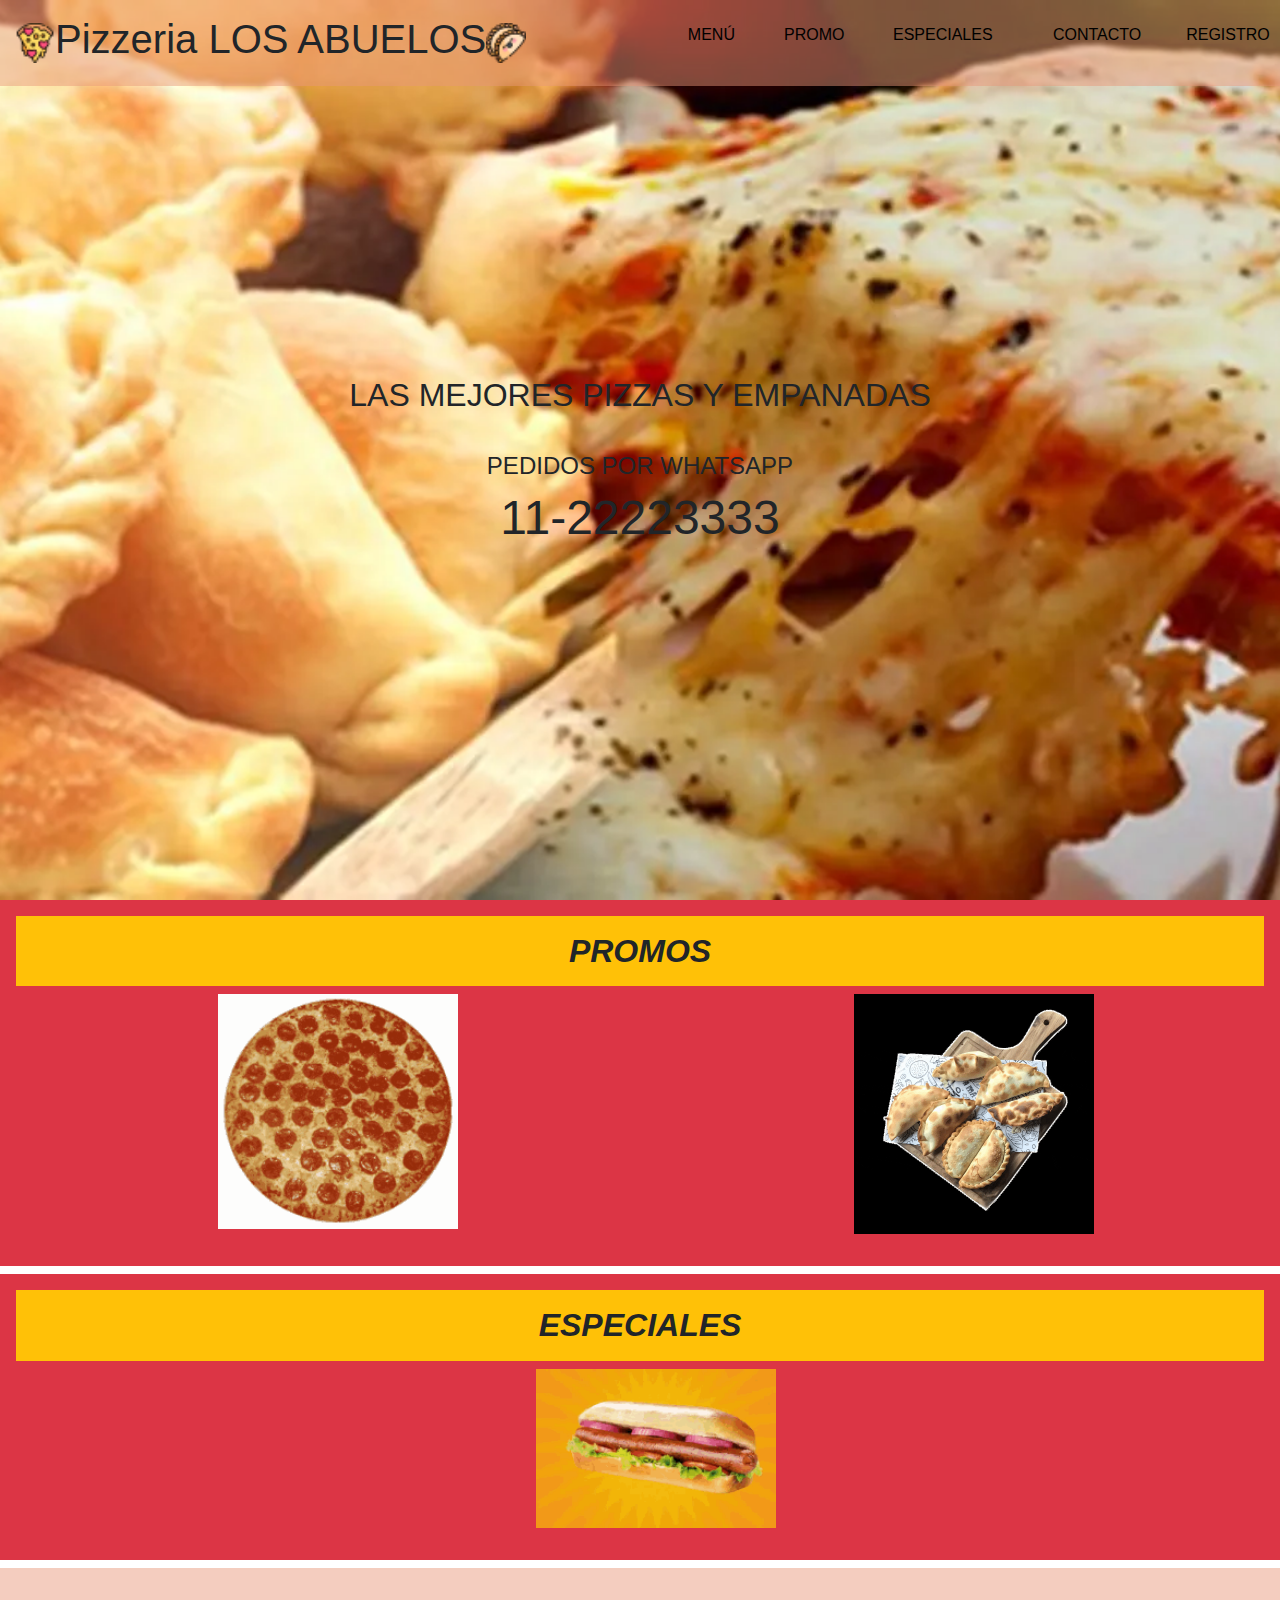
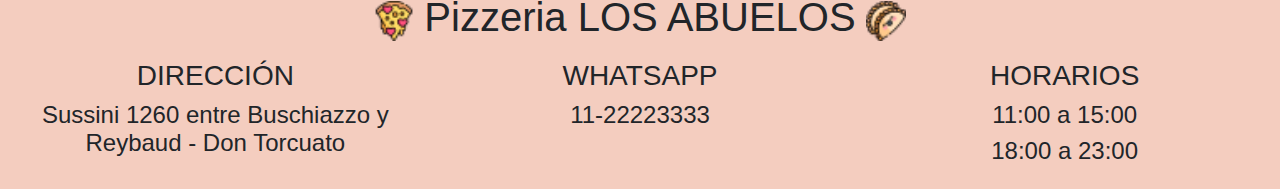
<file: index.html>
<!DOCTYPE html>
<html lang="en">

<head>
    <meta charset="UTF-8">
    <meta http-equiv="X-UA-Compatible" content="IE=edge">
    <meta name="viewport" content="width=device-width, initial-scale=1.0">
    <link rel="stylesheet" href="./css/bootstrap.min.css">
    <link rel="stylesheet" href="./css/styles.css">
    <title>inicio</title>
</head>

<body class="fuente-body">

    <header class="header">

        <div class="header__logo">
            <img src="./assets/pizzalogo.png" alt="logo de pizza">
            <h1 class="header__title">Pizzeria LOS ABUELOS</h1>
            <img src="./assets/empanadalogo.png" alt="logo de empanada">
        </div>
        <nav class="header__nav">
            <ul class="row">
                <li class="col-4 col-md-2 text-center"><a class="boton2" href="./pages/menu.html">MENÚ</a></li>
                <li class="col-4 col-md-2 text-center"><a class="boton2" href="./pages/promo.html">PROMO</a></li>
                <li class="col-4 col-md-3 text-center"><a class="boton2" class="boton1"
                        href="./pages/especiales.html">ESPECIALES</a>
                </li>
                <li class="col-6 col-md-3 text-center"><a class="boton2" href="./pages/contacto.html">CONTACTO</a></li>
                <li class="col-6 col-md-2 text-center"><a class="boton2" href="./pages/registro.html">REGISTRO</a></li>
            </ul>
        </nav>

    </header>



    <main>
        <section class="hero">
            <div class="hero__text">
                <h2>LAS MEJORES PIZZAS Y EMPANADAS</h2>
                <h3>PEDIDOS POR WHATSAPP</h3>
                <h4>11-22223333</h4>

            </div>
        </section>
        <section>

            <article class="p-3 mb-2 bg-danger">
                <div>
                    <h2 class="text-center p-3 mb-2 bg-warning text-dark fs-2 fw-bold fst-italic">PROMOS</h2>
                    <div class="row">

                        <div class="col-12 col-md-6">
                            <nav>
                                <ul>
                                    <li>
                                        <a href="./pages/menu.html"><img class="img-main" src="./assets/pizza.gif"
                                                alt="pizza"></a>
                                    </li>
                                </ul>
                            </nav>
                        </div>

                        <div class="col-12 col-md-6">
                            <nav>
                                <ul>
                                    <li>
                                        <a href="./pages/menu.html"><img class="img-main" src="./assets/empanadas.gif"
                                                alt="empanadas"></a>
                                    </li>
                                </ul>
                            </nav>
                        </div>

                    </div>
                </div>

            </article>

            <article class="p-3 mb-2 bg-danger">
                <div>
                    <h2 class="text-center p-3 mb-2 bg-warning text-darkfs-2 fw-bold fst-italic ">ESPECIALES</h2>
                    <nav>
                        <ul>
                            <li>
                                <a href="./pages/especiales.html"><img class="img-main" src="./assets/milanesa.gif"
                                        alt="promo"></a>
                            </li>
                        </ul>
                    </nav>
                </div>
            </article>
        </section>
    </main>
    <footer class="footer">
        <div class="footer__logo">
            <img src="./assets/pizzalogo.png" alt="logo de pizza">
            <h1 class="footer__title">Pizzeria LOS ABUELOS</h1>
            <img src="./assets/empanadalogo.png" alt="logo de empanada">
        </div>

        <div class="row">
            <div class="col-12 col-md-4 text-center">
                <span>
                    <h3>DIRECCIÓN</h3>
                </span>
                <span>
                    <h4>Sussini 1260 entre Buschiazzo y Reybaud - Don Torcuato</h4>
                </span>
            </div>

            <div class="col-12 col-md-4 text-center">
                <span>
                    <h3 class="texto-negro">WHATSAPP</h3>
                </span>
                <span>
                    <h4 class="texto-negro2">11-22223333</h4>
                </span>
            </div>

            <div class="col-12 col-md-4 text-center">
                <span>
                    <h3 class="texto-negro">HORARIOS</h3>
                </span>
                <span>
                    <h4 class="texto-negro2">11:00 a 15:00</h4>
                    <h4 class="texto-negro2">18:00 a 23:00</h4>
                </span>
            </div>
        </div>
    </footer>

    <script src="./js/bootstrap.bundle.min.js"></script>
</body>

</html>
</file>
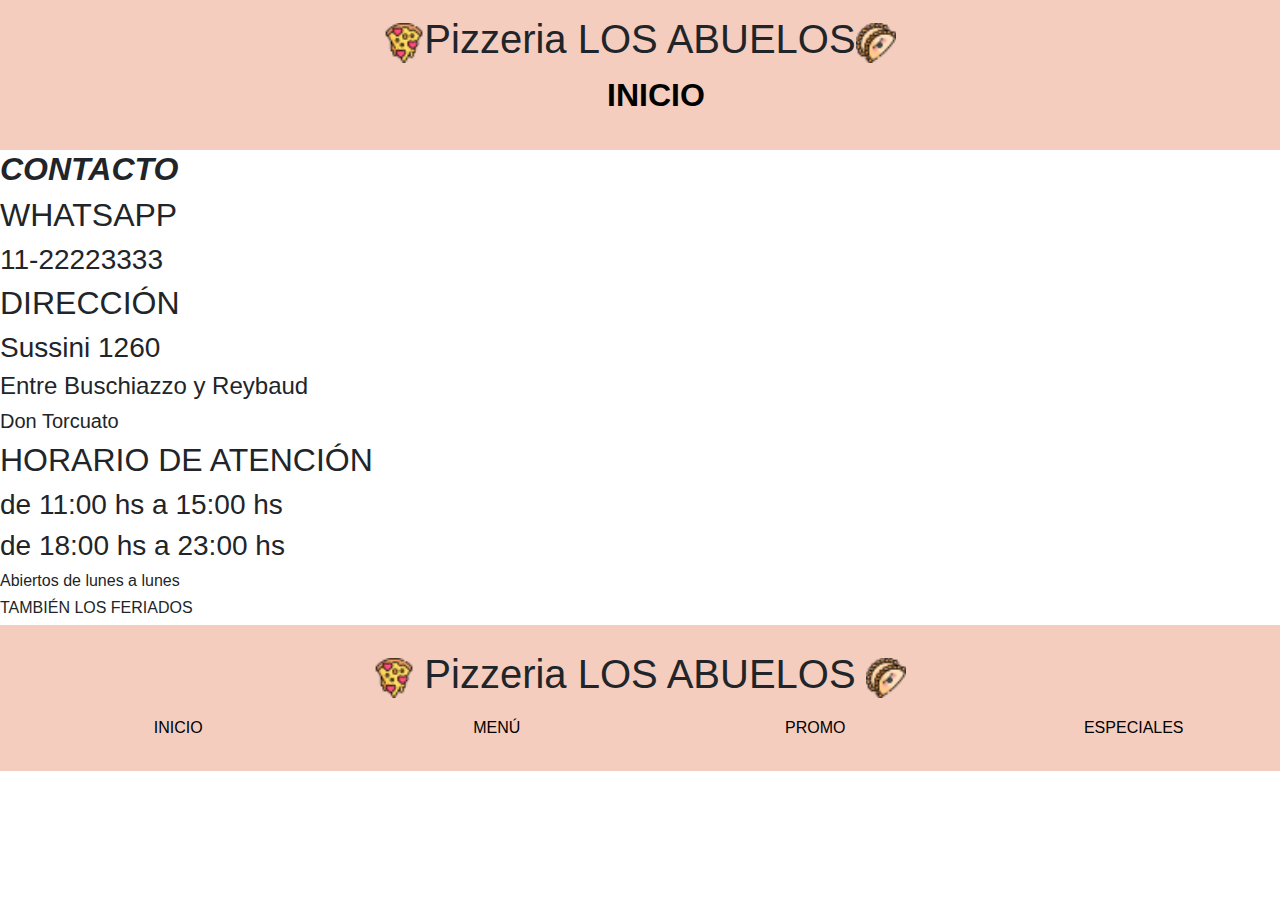
<file: pages/contacto.html>
<!DOCTYPE html>
<html lang="en">

<head>
    <meta charset="UTF-8">
    <meta http-equiv="X-UA-Compatible" content="IE=edge">
    <meta name="viewport" content="width=device-width, initial-scale=1.0">
    <link rel="stylesheet" href="../css/bootstrap.min.css">
    <link rel="stylesheet" href="../css/styles.css">
    <title>contacto</title>
</head>

<body>

    <header class="header2">

        <div class="header__logo">
            <img src="../assets/pizzalogo.png" alt="logo de pizza">
            <h1 class="header__title">Pizzeria LOS ABUELOS</h1>
            <img src="../assets/empanadalogo.png" alt="logo de empanada">
        </div>

        <nav>
            <ul>
                <li class="text-center fs-2 fw-bold">
                    <a class="boton2" href="../index.html">INICIO</a>
                </li>
            </ul>
        </nav>
    </header>



    <div>
        <h2 class="fs-2 fw-bold fst-italic">CONTACTO</h2>
    </div>

    <section>

        <main>

            <article>
                <div>
                    <h2>WHATSAPP</h2>
                </div>

                <div>
                    <h3>11-22223333</h3>
                </div>
            </article>

            <article>
                <div>
                    <h2>DIRECCIÓN</h2>
                </div>

                <div>
                    <h3>Sussini 1260</h3>
                    <h4>Entre Buschiazzo y Reybaud</h4>
                    <h5>Don Torcuato</h5>
                </div>
            </article>

            <article>
                <div>
                    <h2>HORARIO DE ATENCIÓN</h2>
                </div>

                <div>
                    <h3>de 11:00 hs a 15:00 hs</h3>
                    <h3>de 18:00 hs a 23:00 hs</h3>
                </div>
            </article>
    </section>

    <span>
        <h6 class="texto-negro">Abiertos de lunes a lunes</h6>
        <h6 class="texto-negro3">TAMBIÉN LOS FERIADOS</h6>
    </span>

    </main>

    <footer class="footer">
        <div class="footer__logo">
            <img src="../assets/pizzalogo.png" alt="logo de pizza">
            <h1 class="footer__title">Pizzeria LOS ABUELOS</h1>
            <img src="../assets/empanadalogo.png" alt="logo de empanada">
        </div>

        <div class="row">
            <div class="col-12 col-md-3 text-center">
                <nav>
                    <ul>
                        <li>
                            <a class="boton2" href="../index.html">INICIO</a>
                        </li>
                    </ul>
                </nav>
            </div>

            <div class="col-12 col-md-3 text-center">
                <nav>
                    <ul>
                        <li>
                            <a class="boton2" href="../pages/menu.html">MENÚ</a>
                        </li>
                    </ul>
                </nav>
            </div>

            <div class="col-12 col-md-3 text-center">
                <nav>
                    <ul>
                        <li>
                            <a class="boton2" href="../pages/promo.html">PROMO</a>
                        </li>
                    </ul>
                </nav>
            </div>

            <div class="col-12 col-md-3 text-center">
                <nav>
                    <ul>
                        <li>
                            <a class="boton2" href="../pages/especiales.html">ESPECIALES</a>
                        </li>
                    </ul>
                </nav>
            </div>
        </div>


    </footer>


    <script src="../js/bootstrap.bundle.min.js"></script>
</body>

</html>
</file>
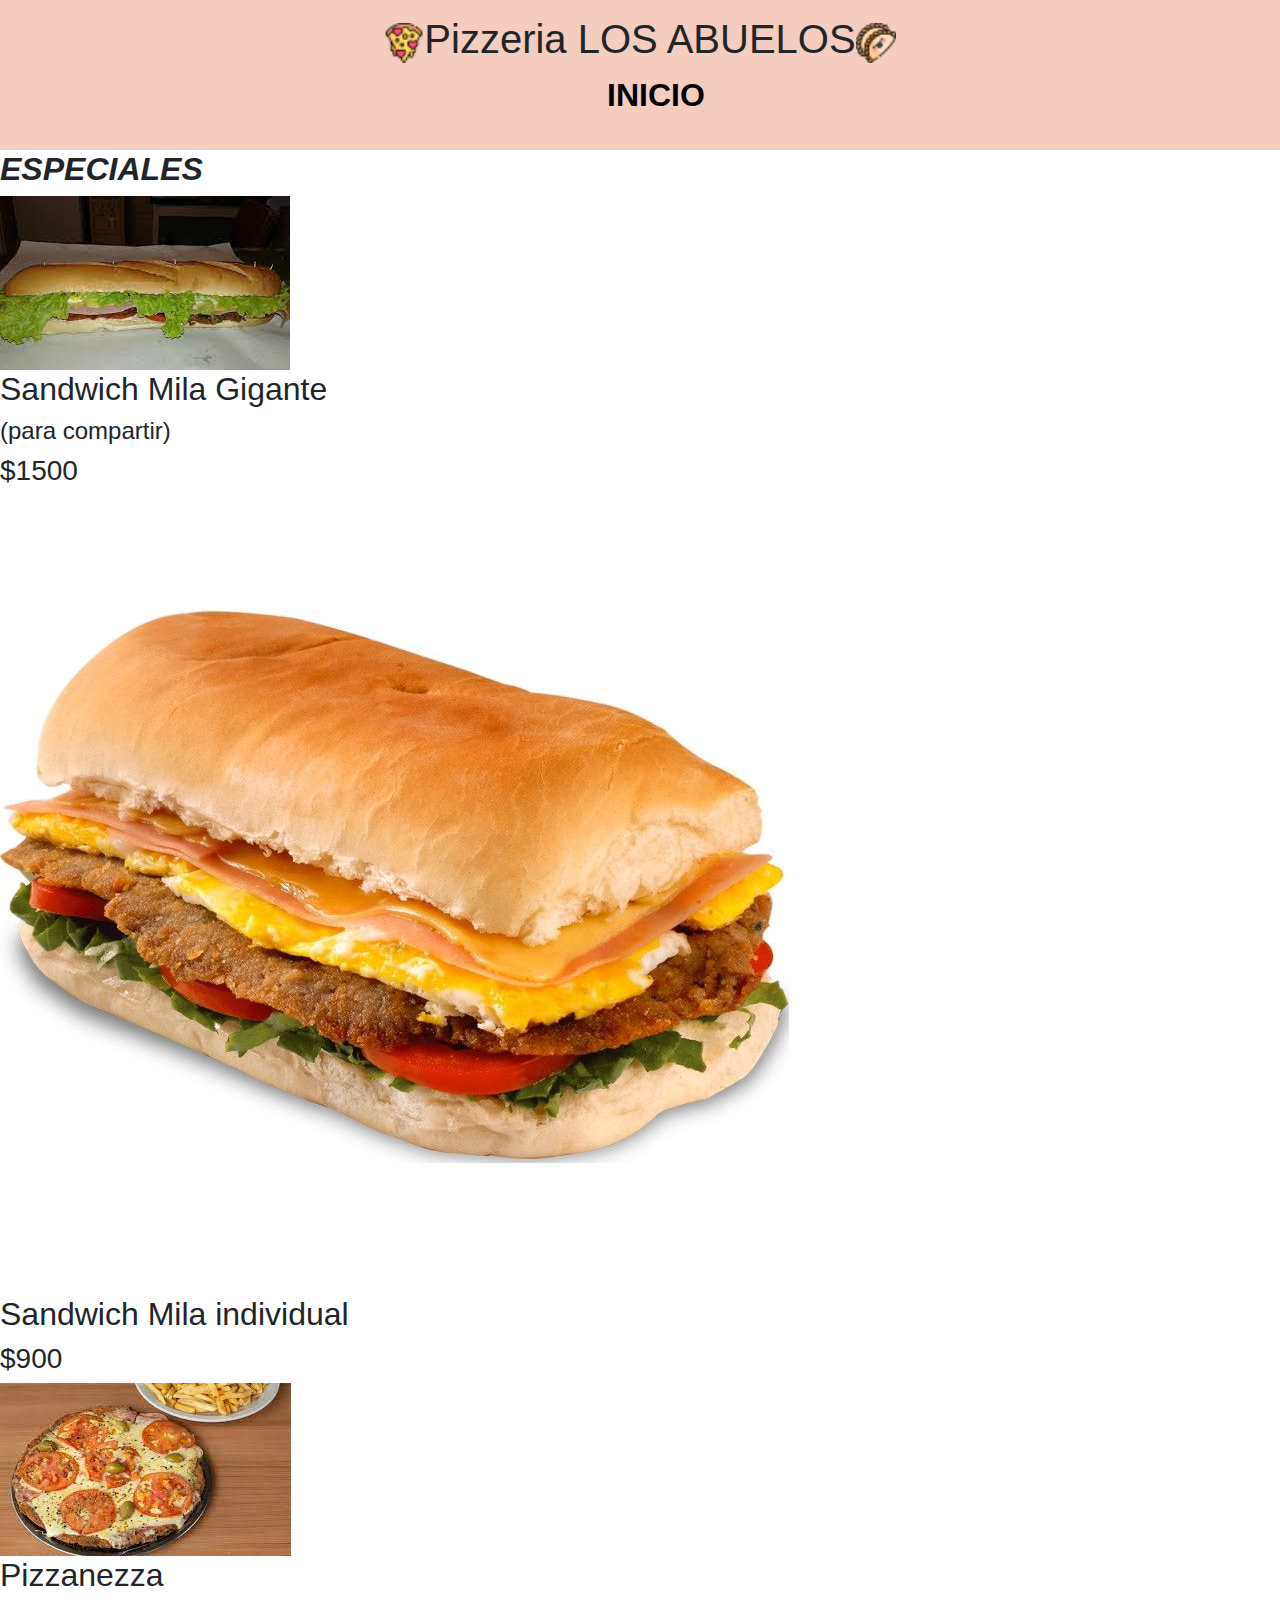
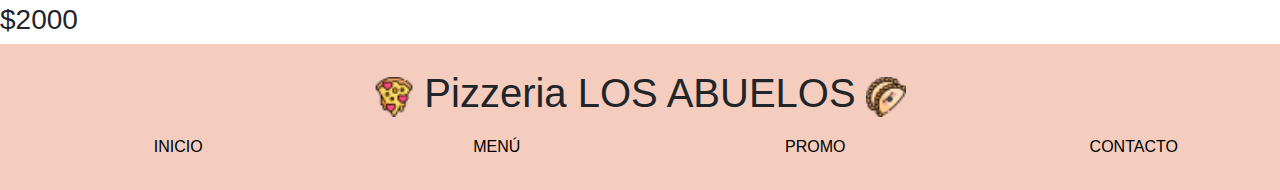
<file: pages/especiales.html>
<!DOCTYPE html>
<html lang="en">

<head>
    <meta charset="UTF-8">
    <meta http-equiv="X-UA-Compatible" content="IE=edge">
    <meta name="viewport" content="width=device-width, initial-scale=1.0">
    <link rel="stylesheet" href="../css/bootstrap.min.css">
    <link rel="stylesheet" href="../css/styles.css">
    <title>especiales</title>
</head>

<body>

    <header class="header2">

        <div class="header__logo">
            <img src="../assets/pizzalogo.png" alt="logo de pizza">
            <h1 class="header__title">Pizzeria LOS ABUELOS</h1>
            <img src="../assets/empanadalogo.png" alt="logo de empanada">
        </div>
        <nav>
            <ul>
                <li class="text-center fs-2 fw-bold">
                    <a class="boton2" href="../index.html">INICIO</a>
                </li>
            </ul>
        </nav>
    </header>



    <!-- titulo -->

    <div>
        <h1 class="fs-2 fw-bold fst-italic">ESPECIALES</h1>
    </div>

    <!-- comidas especiales -->

    <main>
        <section>
            <article>
                <div>
                    <img class="imagen-promo" src="../assets/sandwich-mila -gigante.jpg"
                        alt="sandwich de milanesa para compartir">
                </div>

                <div>
                    <h2 class="texto-negro">Sandwich Mila Gigante</h2>
                    <h4 class="texto-negro2">(para compartir)</h4>
                    <h3 class="texto-negro2">$1500</h3>
                </div>
            </article>

            <article>
                <div>
                    <img class="imagen-promo" src="../assets/sandwich-mila.jpg" alt="sandwich de milanesa individual">
                </div>

                <div>
                    <h2 class="texto-negro">Sandwich Mila individual</h2>
                    <h3 class="texto-negro2">$900</h3>
                </div>
            </article>

            <article>
                <div>
                    <img class="imagen-promo" src="../assets/pizzanesa.jpg" alt="pizzanesa">
                </div>

                <div>
                    <h2 class="texto-negro">Pizzanezza</h2>
                    <h3 class="texto-negro2">$2000</h3>
                </div>
            </article>

        </section>

    </main>



    <footer class="footer">
        <div class="footer__logo">
            <img src="../assets/pizzalogo.png" alt="logo de pizza">
            <h1 class="footer__title">Pizzeria LOS ABUELOS</h1>
            <img src="../assets/empanadalogo.png" alt="logo de empanada">
        </div>

        <div class="row">
            <div class="col-12 col-md-3 text-center">
                <nav>
                    <ul>
                        <li>
                            <a class="boton2" href="../index.html">INICIO</a>
                        </li>
                    </ul>
                </nav>
            </div>

            <div class="col-12 col-md-3 text-center">
                <nav>
                    <ul>
                        <li>
                            <a class="boton2" href="../pages/menu.html">MENÚ</a>
                        </li>
                    </ul>
                </nav>
            </div>

            <div class="col-12 col-md-3 text-center">
                <nav>
                    <ul>
                        <li>
                            <a class="boton2" href="../pages/promo.html">PROMO</a>
                        </li>
                    </ul>
                </nav>
            </div>

            <div class="col-12 col-md-3 text-center">
                <nav>
                    <ul>
                        <li>
                            <a class="boton2" href="../pages/contacto.html">CONTACTO</a>
                        </li>
                    </ul>
                </nav>
            </div>
        </div>

    </footer>

    <script src="../js/bootstrap.bundle.min.js"></script>
</body>

</html>
</file>
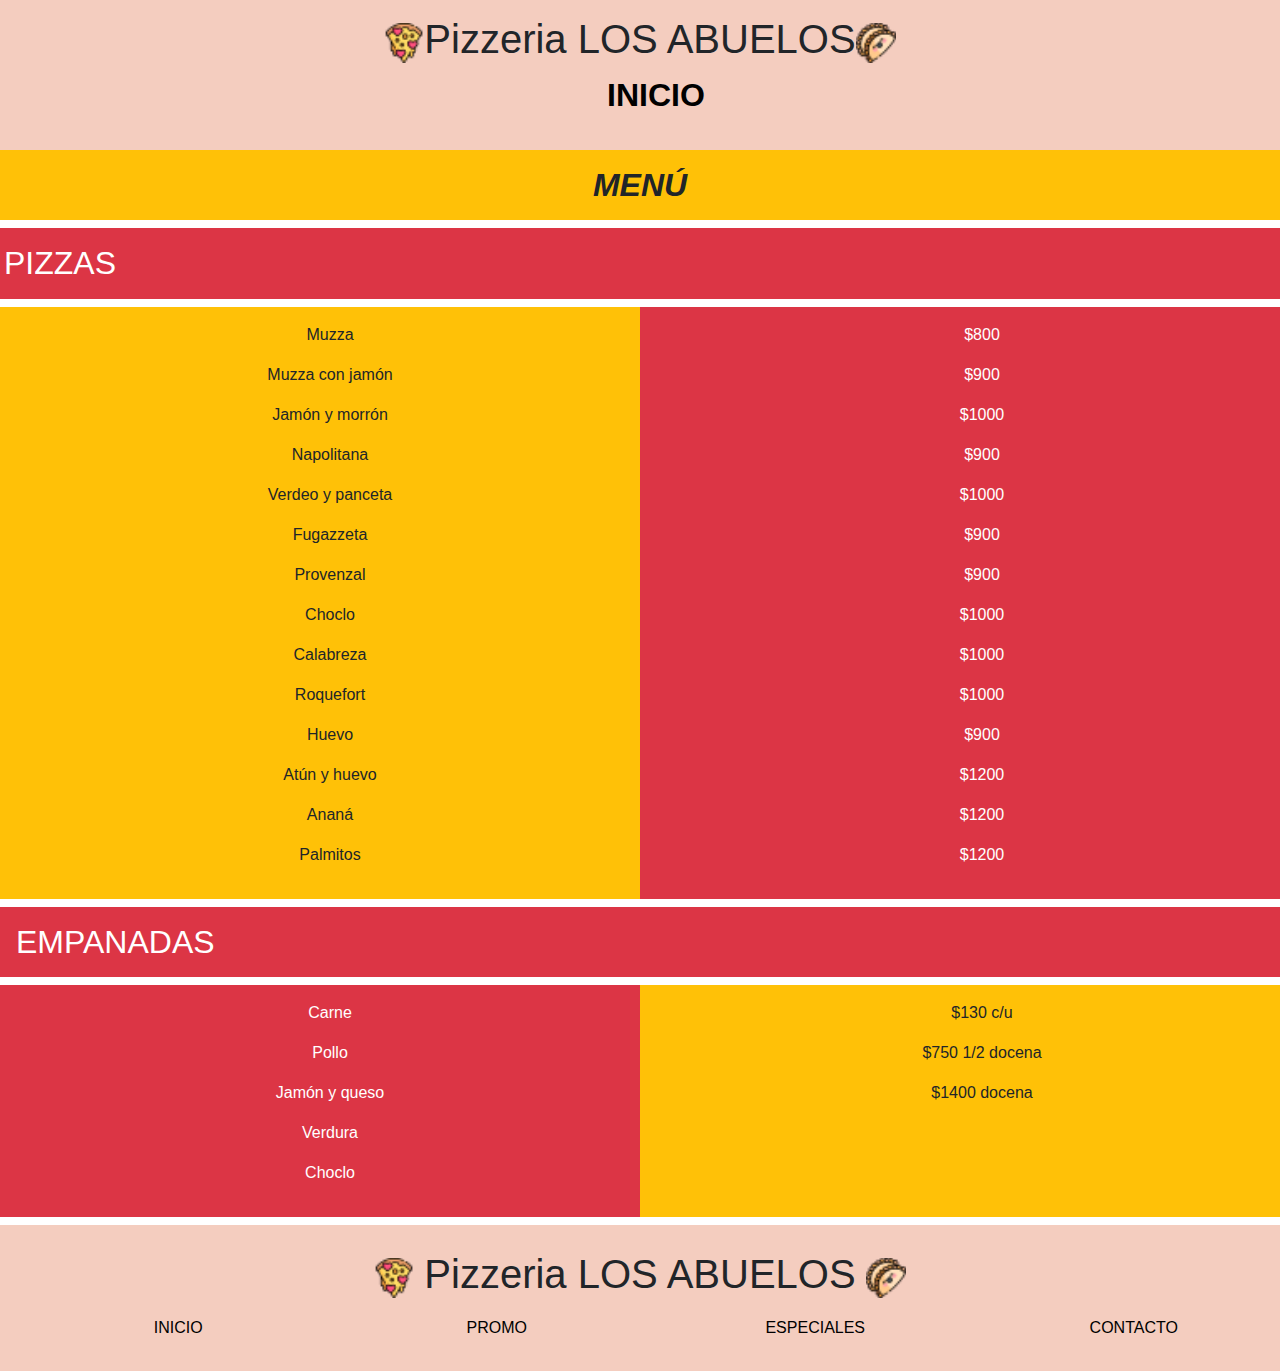
<file: pages/menu.html>
<!DOCTYPE html>
<html lang="en">

<head>
    <meta charset="UTF-8">
    <meta http-equiv="X-UA-Compatible" content="IE=edge">
    <meta name="viewport" content="width=device-width, initial-scale=1.0">
    <link rel="stylesheet" href="../css/bootstrap.min.css">
    <link rel="stylesheet" href="../css/styles.css">
    <title>menu</title>
</head>

<body>

    <header class="header2">

        <div class="header__logo">
            <img src="../assets/pizzalogo.png" alt="logo de pizza">
            <h1 class="header__title">Pizzeria LOS ABUELOS</h1>
            <img src="../assets/empanadalogo.png" alt="logo de empanada">
        </div>
        <nav>
            <ul>
                <li class="text-center fs-2 fw-bold">
                    <a class="boton2" href="../index.html">INICIO</a>
                </li>
            </ul>
        </nav>
    </header>



    <!-- titulo -->
    <div>
        <h1 class="text-center p-3 mb-2 bg-warning text-dark fs-2 fw-bold fst-italic">MENÚ</h1>
    </div>

    <!-- lista de precios -->
    <main>
        <section>

            <div class="row">

                <h2 class="p-3 mb-2 bg-danger text-white">PIZZAS</h2>

                <div class="col-6 p-3 mb-2 bg-warning text-dark">
                    <article>
                        <ul>
                            <li class="text-center">
                                <p>Muzza</p>
                                <p>Muzza con jamón</p>
                                <p>Jamón y morrón</p>
                                <p>Napolitana</p>
                                <p>Verdeo y panceta</p>
                                <p>Fugazzeta</p>
                                <p>Provenzal</p>
                                <p>Choclo</p>
                                <p>Calabreza</p>
                                <p>Roquefort</p>
                                <p>Huevo</p>
                                <p>Atún y huevo</p>
                                <p>Ananá</p>
                                <p>Palmitos</p>
                            </li>
                        </ul>
                    </article>
                </div>

                <div class="col-6 p-3 mb-2 bg-danger text-white">
                    <article>
                        <ul>
                            <li class="text-center">
                                <p>$800</p>
                                <p>$900</p>
                                <p>$1000</p>
                                <p>$900</p>
                                <p>$1000</p>
                                <p>$900</p>
                                <p>$900</p>
                                <p>$1000</p>
                                <p>$1000</p>
                                <p>$1000</p>
                                <p>$900</p>
                                <p>$1200</p>
                                <p>$1200</p>
                                <p>$1200</p>
                            </li>
                        </ul>
                    </article>
                </div>

            </div>

        </section>

        <section>

            <div>
                <h2 class="p-3 mb-2 bg-danger text-white">EMPANADAS</h2>

                <div class="row">
                    <div class="col-6 p-3 mb-2 bg-danger text-white">
                        <article>
                            <ul>
                                <li class="text-center">
                                    <p>Carne</p>
                                    <p>Pollo</p>
                                    <p>Jamón y queso</p>
                                    <p>Verdura</p>
                                    <p>Choclo</p>
                                </li>
                            </ul>
                        </article>
                    </div>

                    <div class="col-6 p-3 mb-2 bg-warning text-dark">
                        <article>
                            <ul>
                                <li class="text-center">
                                    <p>$130 c/u</p>
                                    <p>$750 1/2 docena</p>
                                    <p>$1400 docena</p>
                                </li>
                            </ul>
                        </article>
                    </div>

                </div>

            </div>

        </section>

    </main>



    <footer class="footer">
        <div class="footer__logo">
            <img src="../assets/pizzalogo.png" alt="logo de pizza">
            <h1 class="footer__title">Pizzeria LOS ABUELOS</h1>
            <img src="../assets/empanadalogo.png" alt="logo de empanada">
        </div>

        <div class="row">
            <div class="col-12 col-md-3 text-center">
                <nav>
                    <ul>
                        <li>
                            <a class="boton2" href="../index.html">INICIO</a>
                        </li>
                    </ul>
                </nav>
            </div>

            <div class="col-12 col-md-3 text-center">
                <nav>
                    <ul>
                        <li>
                            <a class="boton2" href="../pages/promo.html">PROMO</a>
                        </li>
                    </ul>
                </nav>
            </div>

            <div class="col-12 col-md-3 text-center">
                <nav>
                    <ul>
                        <li>
                            <a class="boton2" href="../pages/especiales.html">ESPECIALES</a>
                        </li>
                    </ul>
                </nav>
            </div>

            <div class="col-12 col-md-3 text-center">
                <nav>
                    <ul>
                        <li>
                            <a class="boton2" href="../pages/contacto.html">CONTACTO</a>
                        </li>
                    </ul>
                </nav>
            </div>
        </div>

    </footer>

    <script src="../js/bootstrap.bundle.min.js"></script>
</body>

</html>
</file>
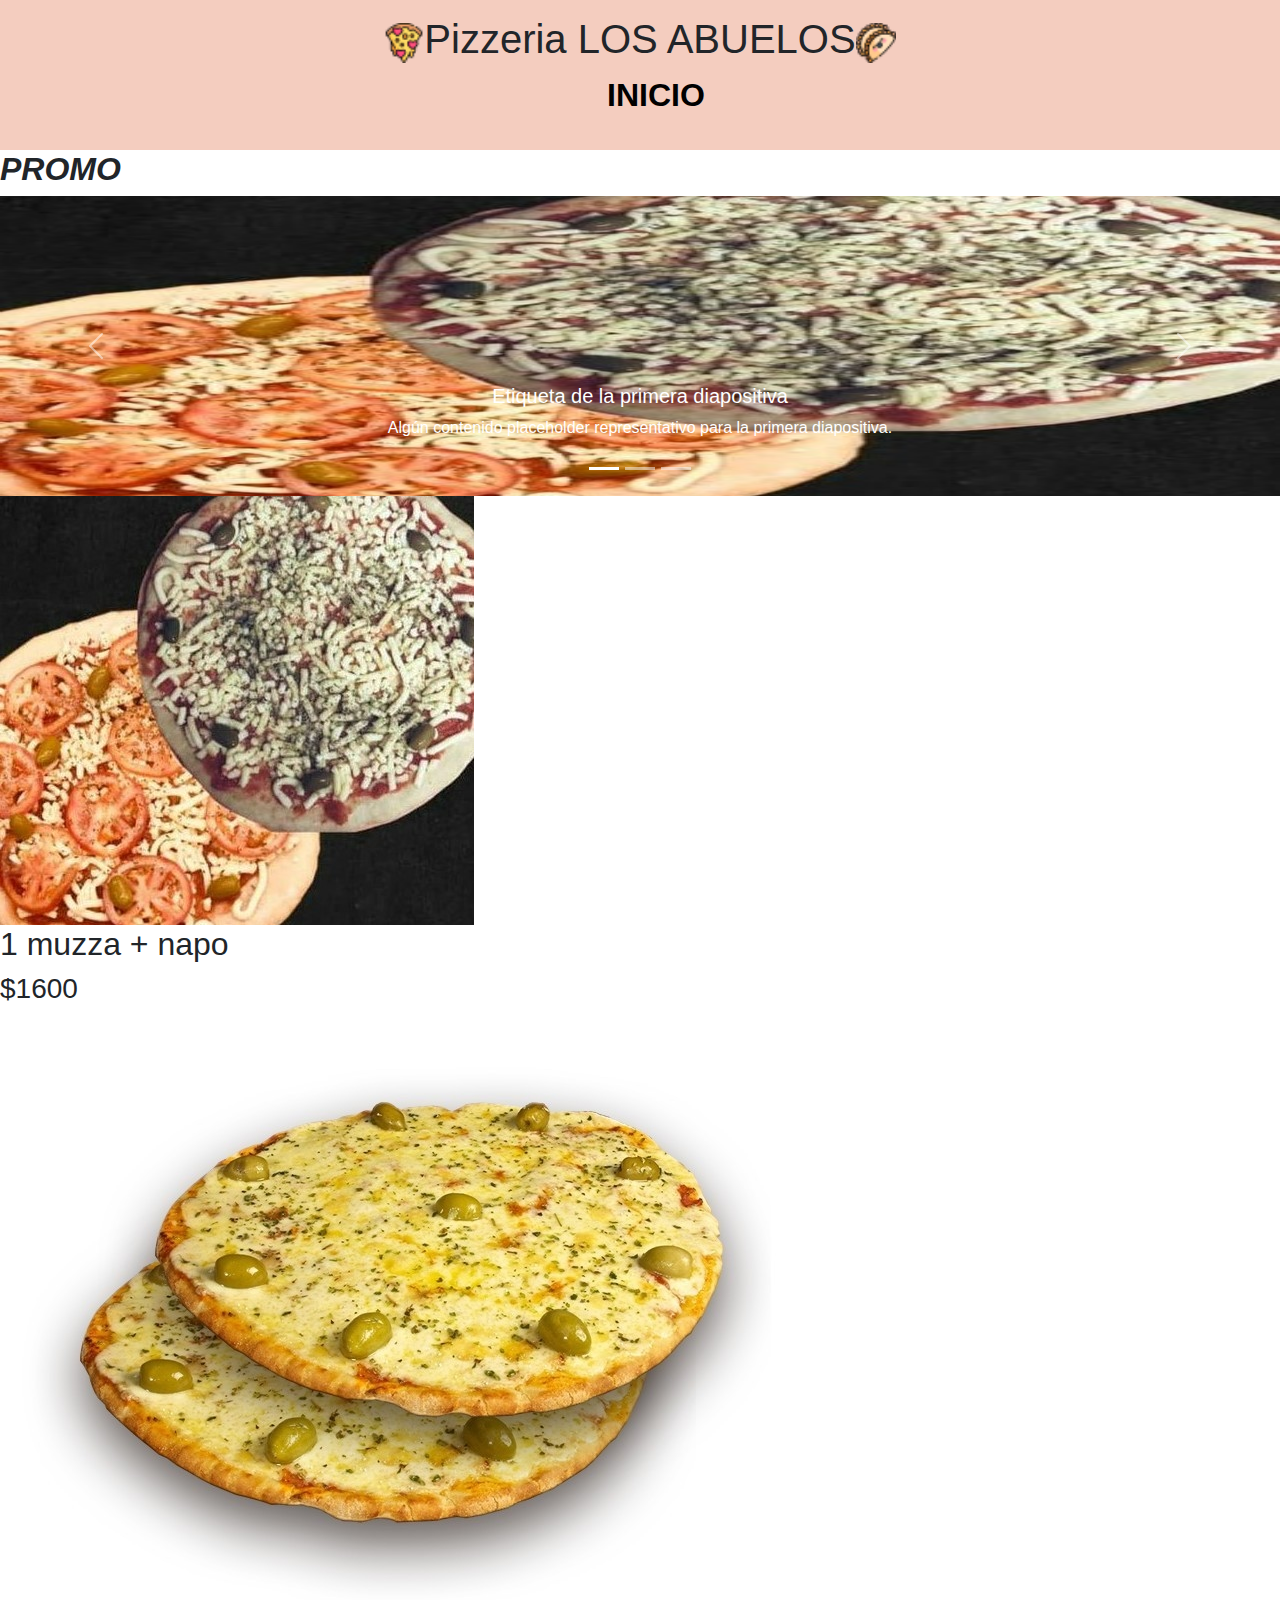
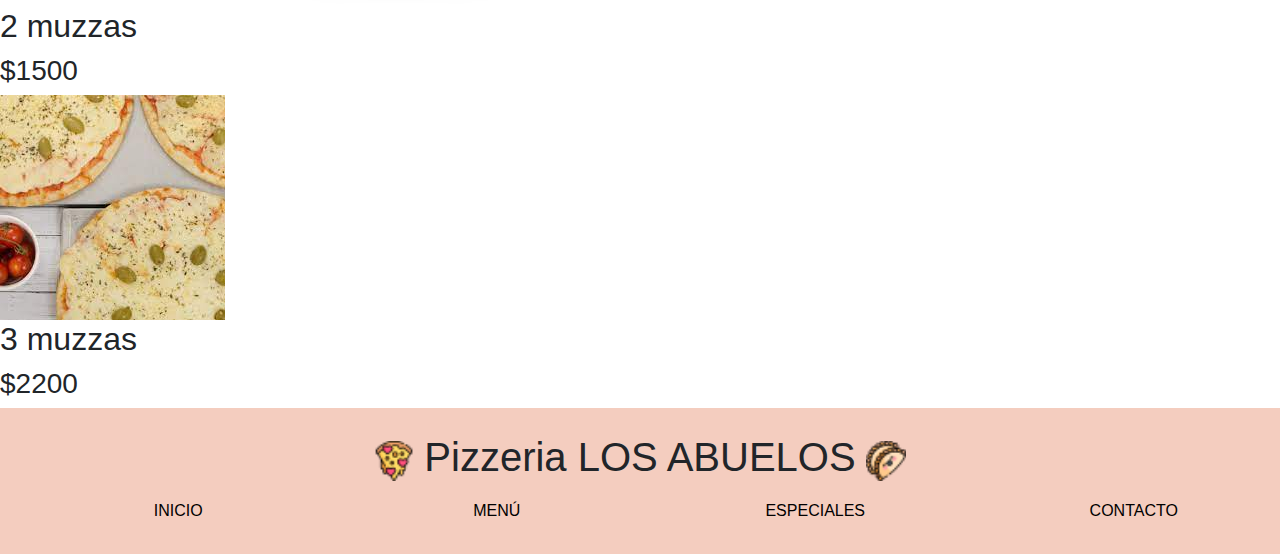
<file: pages/promo.html>
<!DOCTYPE html>
<html lang="en">

<head>
    <meta charset="UTF-8">
    <meta http-equiv="X-UA-Compatible" content="IE=edge">
    <meta name="viewport" content="width=device-width, initial-scale=1.0">
    <link rel="stylesheet" href="../css/bootstrap.min.css">
    <link rel="stylesheet" href="../css/styles.css">
    <title>promo</title>
</head>

<body>

    <header class="header2">

        <div class="header__logo">
            <img src="../assets/pizzalogo.png" alt="logo de pizza">
            <h1 class="header__title">Pizzeria LOS ABUELOS</h1>
            <img src="../assets/empanadalogo.png" alt="logo de empanada">
        </div>

        <nav>
            <ul>
                <li class="text-center fs-2 fw-bold">
                    <a class="boton2" href="../index.html">INICIO</a>
                </li>
            </ul>
        </nav>
    </header>



    <!-- titulo -->
    <div>
        <h1 class="fs-2 fw-bold fst-italic">PROMO</h1>
    </div>

    <!-- lista de promos -->
    <main>
        <div id="carouselExampleCaptions" class="carousel slide" data-bs-ride="carousel">
            <div class="carousel-indicators">
              <button type="button" data-bs-target="#carouselExampleCaptions" data-bs-slide-to="0" class="active" aria-current="true" aria-label="Slide 1"></button>
              <button type="button" data-bs-target="#carouselExampleCaptions" data-bs-slide-to="1" aria-label="Slide 2"></button>
              <button type="button" data-bs-target="#carouselExampleCaptions" data-bs-slide-to="2" aria-label="Slide 3"></button>
            </div>
            <div class="carousel-inner">
              <div class="carousel-item active">
                <img src="../assets/muzza-napo.jpg" class="d-block w-100 img-main" alt="1 muzza 1 napo">
                <div class="carousel-caption d-none d-md-block">
                  <h5>Etiqueta de la primera diapositiva</h5>
                  <p>Algún contenido placeholder representativo para la primera diapositiva.</p>
                </div>
              </div>
              <div class="carousel-item">
                <img src="../assets/2muzzas.jpg" class="d-block w-100 img-main" alt="2 muzzas">
                <div class="carousel-caption d-none d-md-block">
                  <h5>Etiqueta de la segunda diapositiva</h5>
                  <p>Algún contenido placeholder representativo para la segunda diapositiva.</p>
                </div>
              </div>
              <div class="carousel-item">
                <img src="../assets/3muzzas.jpg" class="d-block w-100 img-main" alt="3 muzzas">
                <div class="carousel-caption d-none d-md-block">
                  <h5>Etiqueta de la tercera diapositiva</h5>
                  <p>Algún contenido placeholder representativo para la tercera diapositiva.</p>
                </div>
              </div>
            </div>
            <button class="carousel-control-prev" type="button" data-bs-target="#carouselExampleCaptions" data-bs-slide="prev">
              <span class="carousel-control-prev-icon" aria-hidden="true"></span>
              <span class="visually-hidden">Anterior</span>
            </button>
            <button class="carousel-control-next" type="button" data-bs-target="#carouselExampleCaptions" data-bs-slide="next">
              <span class="carousel-control-next-icon" aria-hidden="true"></span>
              <span class="visually-hidden">Siguiente</span>
            </button>
          </div>

        <section>
            <article>
                <div>
                    <img class="imagen-promo" src="../assets/muzza-napo.jpg" alt="muzza+napolitana">
                </div>

                <div>
                    <h2 class="texto-negro">1 muzza + napo</h2>
                    <h3 class="texto-negro2">$1600</h3>
                </div>
            </article>

            <article>
                <div>
                    <img class="imagen-promo" src="../assets/2muzzas.jpg" alt="2 muzzas">
                </div>

                <div>
                    <h2 class="texto-negro">2 muzzas</h2>
                    <h3 class="texto-negro2">$1500</h3>
                </div>
            </article>

            <article>
                <div>
                    <img class="imagen-promo" src="../assets/3muzzas.jpg" alt="3 muzzas">
                </div>

                <div>
                    <h2 class="texto-negro">3 muzzas</h2>
                    <h3 class="texto-negro2">$2200</h3>
                </div>
            </article>

        </section>

    </main>

    <footer class="footer">
        <div class="footer__logo">
            <img src="../assets/pizzalogo.png" alt="logo de pizza">
            <h1 class="footer__title">Pizzeria LOS ABUELOS</h1>
            <img src="../assets/empanadalogo.png" alt="logo de empanada">
        </div>

        <div class="row">
            <div class="col-12 col-md-3 text-center" >
                <nav>
                    <ul>
                        <li>
                            <a class="boton2" href="../index.html">INICIO</a>
                        </li>
                    </ul>
                </nav>
            </div>

            <div class="col-12 col-md-3 text-center">
                <nav>
                    <ul>
                        <li>
                            <a class="boton2" href="../pages/menu.html">MENÚ</a>
                        </li>
                    </ul>
                </nav>
            </div>

            <div class="col-12 col-md-3 text-center">
                <nav>
                    <ul>
                        <li>
                            <a class="boton2" href="../pages/especiales.html">ESPECIALES</a>
                        </li>
                    </ul>
                </nav>
            </div>

            <div class="col-12 col-md-3 text-center">
                <nav>
                    <ul>
                        <li>
                            <a class="boton2" href="../pages/contacto.html">CONTACTO</a>
                        </li>
                    </ul>
                </nav>
            </div>
        </div>

    </footer>

    <script src="../js/bootstrap.bundle.min.js"></script>
</body>

</html>
</file>
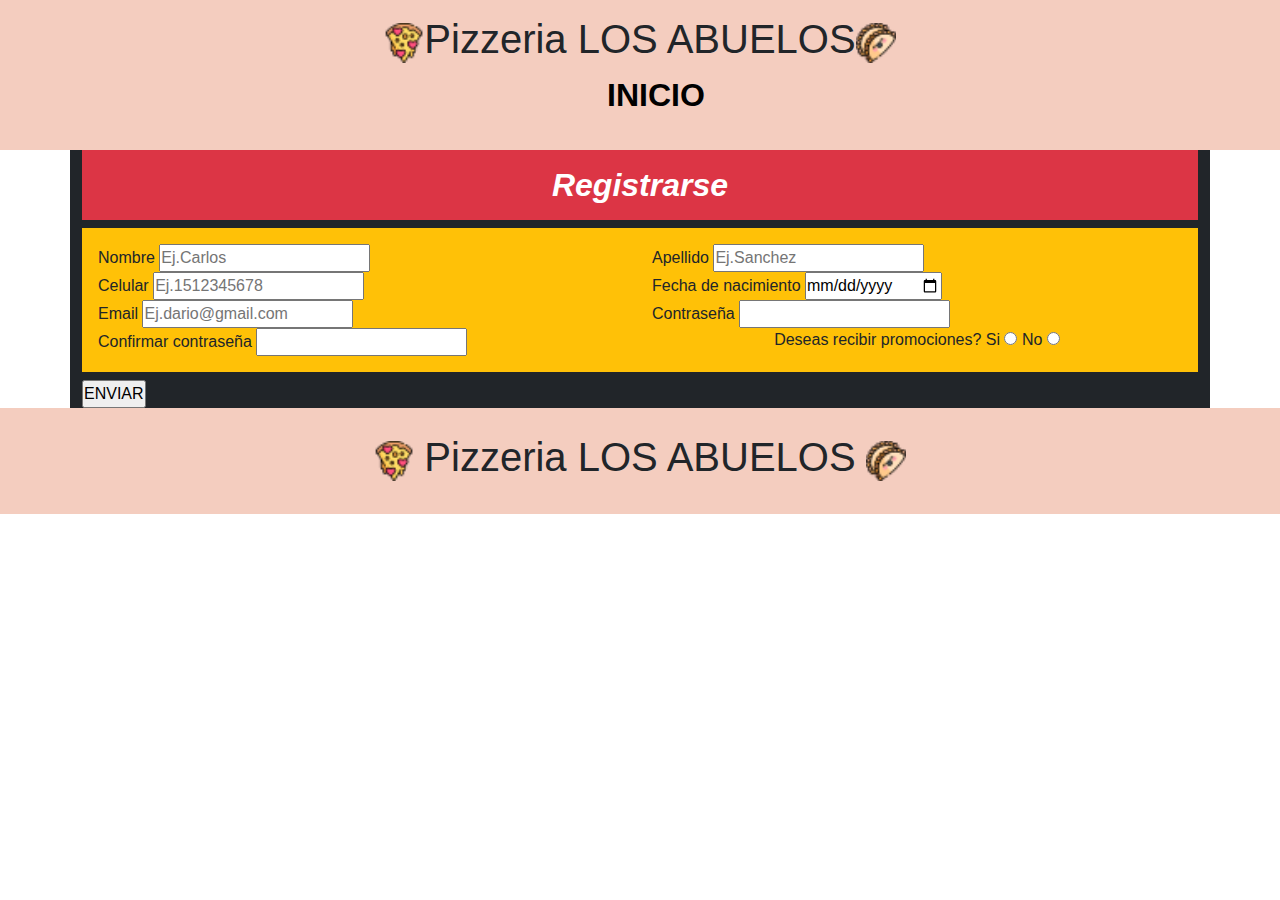
<file: pages/registro.html>
<!DOCTYPE html>
<html lang="en">

<head>
    <meta charset="UTF-8">
    <meta http-equiv="X-UA-Compatible" content="IE=edge">
    <meta name="viewport" content="width=device-width, initial-scale=1.0">
    <link rel="stylesheet" href="../css/bootstrap.min.css">
    <link rel="stylesheet" href="../css/styles.css">
    <title>registro</title>
</head>

<body>

    <header class="header2">

        <div class="header__logo">
            <img src="../assets/pizzalogo.png" alt="logo de pizza">
            <h1 class="header__title">Pizzeria LOS ABUELOS</h1>
            <img src="../assets/empanadalogo.png" alt="logo de empanada">
        </div>
        <nav>
            <ul>
                <li class="text-center fs-2 fw-bold">
                    <a class="boton2" href="../index.html">INICIO</a>
                </li>
            </ul>
        </nav>
    </header>


    <main class="container bg-dark">
        <h1 class="text-center fs-2 fw-bold fst-italic p-3 mb-2 bg-danger text-white">Registrarse</h1>

        <div class="p-3 mb-2 bg-warning text-dark">
            <form action="">
                <div class="row">
                    <div class="col 12 col-md-6">
                        <label for="nombre-usuario">Nombre</label>
                        <input type="text" id="nombre-usuario" placeholder="Ej.Carlos">
                    </div>

                    <div class="col 12 col-md-6">
                        <label for="apellido-usuario">Apellido</label>
                        <input type="text" id="apellido-usuario" placeholder="Ej.Sanchez">
                    </div>

                    <div class="col 12 col-md-6">
                        <label for="celular">Celular</label>
                        <input type="text" id="celular" placeholder="Ej.1512345678">
                    </div>

                    <div class="col 12 col-md-6">
                        <label for="fecha-nacimiento">Fecha de nacimiento</label>
                        <input type="date" id="fecha-nacimiento">
                    </div>

                    <div class="col 12 col-md-6">
                        <label for="email">Email</label>
                        <input type="email" id="email" placeholder="Ej.dario@gmail.com">
                    </div>

                    <div class="col 12 col-md-6">
                        <label for="contraseña">Contraseña</label>
                        <input type="password" id="contraseña">
                    </div>

                    <div class="col 12 col-md-6">
                        <label for="confirmar-contraseña">Confirmar contraseña</label>
                        <input type="password" id="confirmar-contraseña">
                    </div>

                    <div class="col 12 text-center">
                        <span>Deseas recibir promociones?</span>
                        <label for="">Si</label>
                        <input type="radio" name="promociones" value="promo-si">

                        <label for="">No</label>
                        <input type="radio" name="promociones" value="promo-no">
                    </div>
                </div>
        </div>

        <div>
            <input value="ENVIAR" type="submit">
        </div>


        </form>


    </main>

    <footer class="footer">
        <div class="footer__logo">
            <img src="../assets/pizzalogo.png" alt="logo de pizza">
            <h1 class="footer__title">Pizzeria LOS ABUELOS</h1>
            <img src="../assets/empanadalogo.png" alt="logo de empanada">
        </div>
    </footer>

    <script src="../js/bootstrap.bundle.min.js"></script>
</body>

</html>
</file>
<file: css/styles.css>
* {
   padding: 0;
   margin: 0;
   box-sizing: border box;
   font-family: 'Segoe UI', Tahoma, Geneva, Verdana, sans-serif;
 }

 ul,
 ol {
   list-style: none;
 }

 a {
   text-decoration: none;
   color: black;
 }

 /* header */
 .header {
   background-color: rgba(233, 150, 122, 0.479);
   padding: 15px;
   position: absolute;
   width: 100vw;
 }

 .header2 {
   background-color: rgba(233, 150, 122, 0.479);
   position: relative;
   padding: 15px;
   width: 100vw;
 }


 .header__logo {
   display: flex;
   align-items: center;
   justify-content: center;

 }

 .header__logo img {
   width: 40px;
 }

 .header__nav ul {
   display: flex;
   justify-content: space-around;
 }

 @media (min-width: 768px) {
   .header {
     display: flex;
     justify-content: space-between;
     align-items: center;
   }

   .header__nav {
     width: 50%;
   }
 }

 /* hero section */
 .hero {
   height: 100vh;
   background-image: url(../assets/pizzasyempanadas2.jpg);
   background-position: center;
   background-repeat: no-repeat;
   background-size: cover;

   display: flex;
   justify-content: center;
   align-items: center;
 }

 .hero__text {
   text-align: center;
 }

 .hero__text h2 {
   font-size: 2rem;
   padding: 30px;
 }

 .hero__text h3 {
   font-size: 1.5rem;
 }

 .hero__text h4 {
   font-size: 3rem;
 }


 .boton2:hover {
   border: sienna 2px solid;
   background: white;
   color: sienna;
   border-radius: 10px;

 }

 /* main */

 .img-main {
   width: 15rem;
   margin: auto;
   display: block;
 }

 .carousel-inner img {
  width: 50%;
  height: 300px;
 }

 
 
 /* footer */

 .footer {
   background-color: rgba(233, 150, 122, 0.479);
   padding: 15px;
   position: absolute;
   width: 100vw;
 }

 .footer__title {
   text-align: center;
   padding: 10px;
 }

 .footer__logo {
   display: flex;
   align-items: center;
   justify-content: center;

 }

 .footer__logo img {
   width: 40px;
 }

 @media (min-width: 768px) {
   .header {
     display: flex;
     justify-content: space-between;
     align-items: center;
   }
  }
</file>
